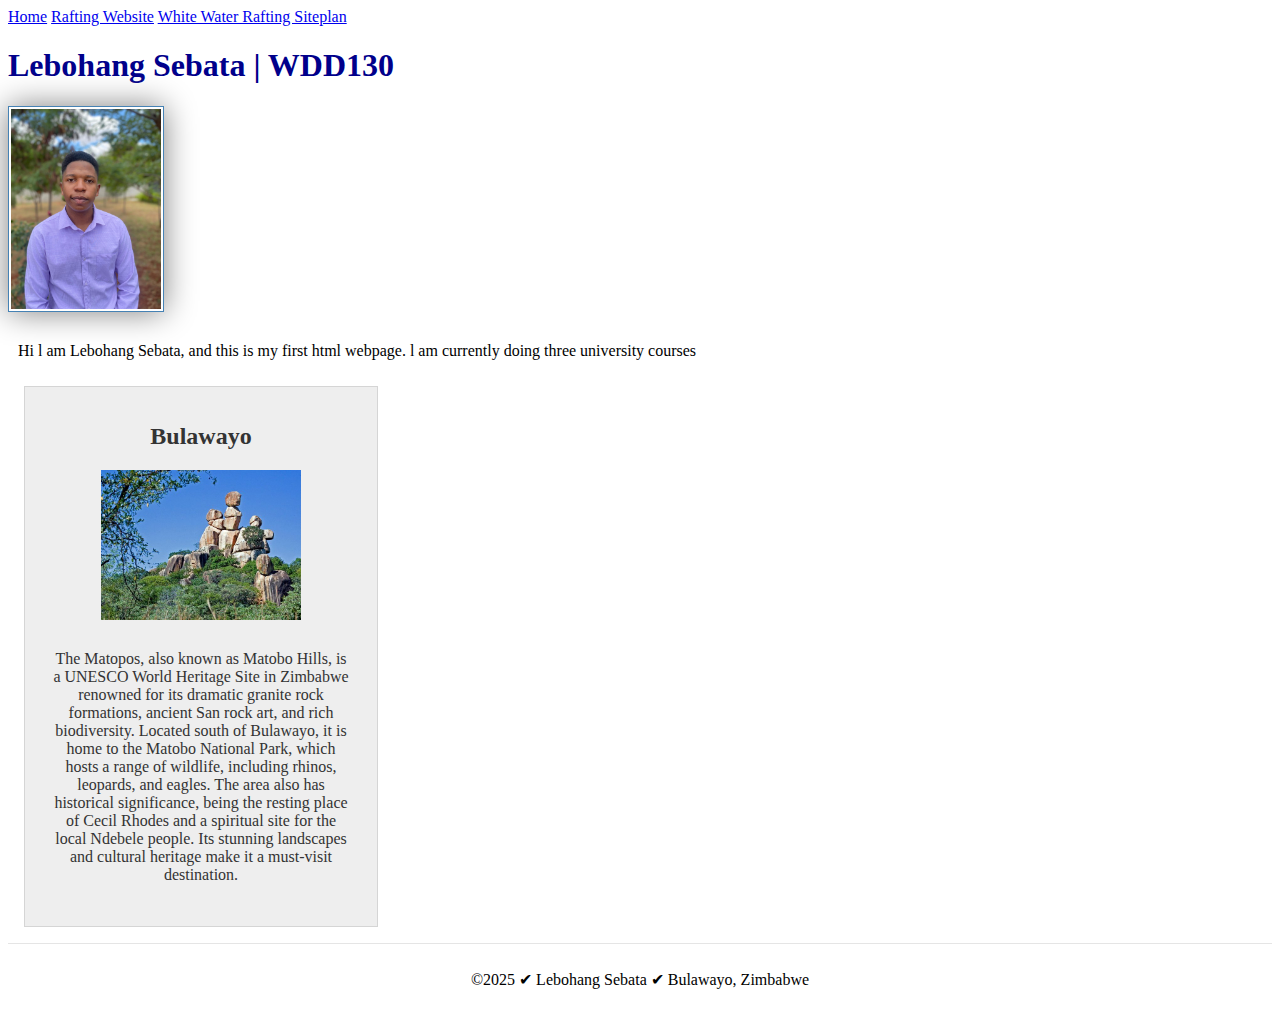
<file: index.html>
<!DOCTYPE html>
<html lang="en-US">

    <head>
        <link rel="stylesheet" href="styles/styles.css">
        <meta charset="utf-8">
        <meta name="viewpoint" content="width=device-width">
        <title>Lebohang Sebata | WDD130</title>
        <meta name="description" content="Lebohang Sebata's BYU-Idaho WDD 130 course home page">
        <meta name="author" content="Lebohang Sebata">

        <link rel="stylesheet" href="styles/styles.css">
    </head>
    <!-- oh thats how you can comment fast ctrl+/ -->
    <body>
        <header>
            <a href="#">Home</a>
            <a href="wwr/">Rafting Website</a>
            <a href="wwr/site-plan-rafting.html">White Water Rafting Siteplan</a>
        </header>
        <main>
            <h1>Lebohang Sebata | WDD130</h1>
            <img src="images/profile.jpeg" alt="Lebohang Sebata" width="200">
            <p>Hi l am Lebohang Sebata, and this is my first html webpage. l am currently doing three university courses</p>   
        </main>
        <aside>
            <h2>Bulawayo</h2>
            <img src="images/Granite-hills.jpg" alt="Hello, my name is Lebohang Sebata" width="200">
            <p>The Matopos, also known as Matobo Hills, is a UNESCO World Heritage Site in Zimbabwe
                 renowned for its dramatic granite rock formations,
                  ancient San rock art, and rich biodiversity.
                   Located south of Bulawayo, it is home to the Matobo National Park,
                    which hosts a range of wildlife, including rhinos, leopards,
                     and eagles. The area also has historical significance,
                      being the resting place of Cecil Rhodes and a spiritual site for the
                       local Ndebele people. Its stunning landscapes and cultural heritage make it a must-visit destination.</p>
        </aside>
        <footer>
            <p>©2025 ✔ Lebohang Sebata ✔ Bulawayo, Zimbabwe</p>
        </footer>
    </body>
</html>
</file>
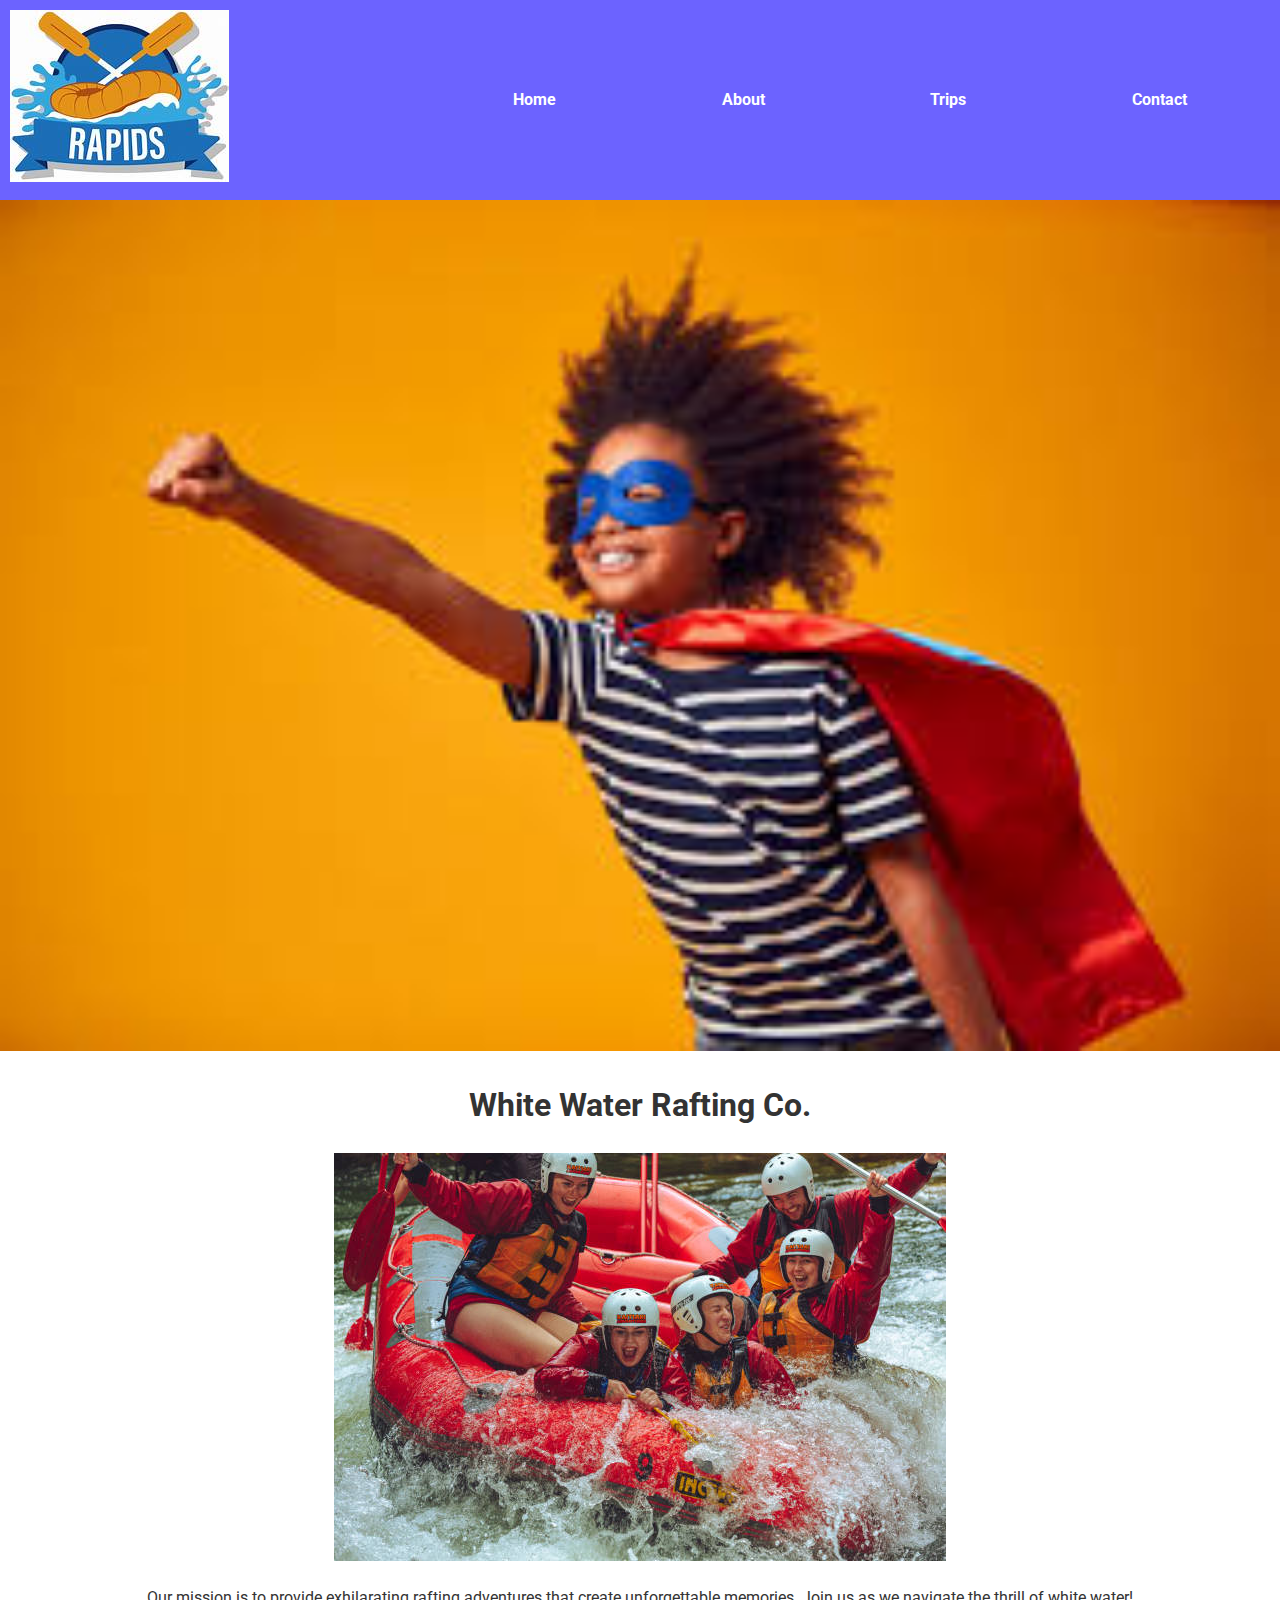
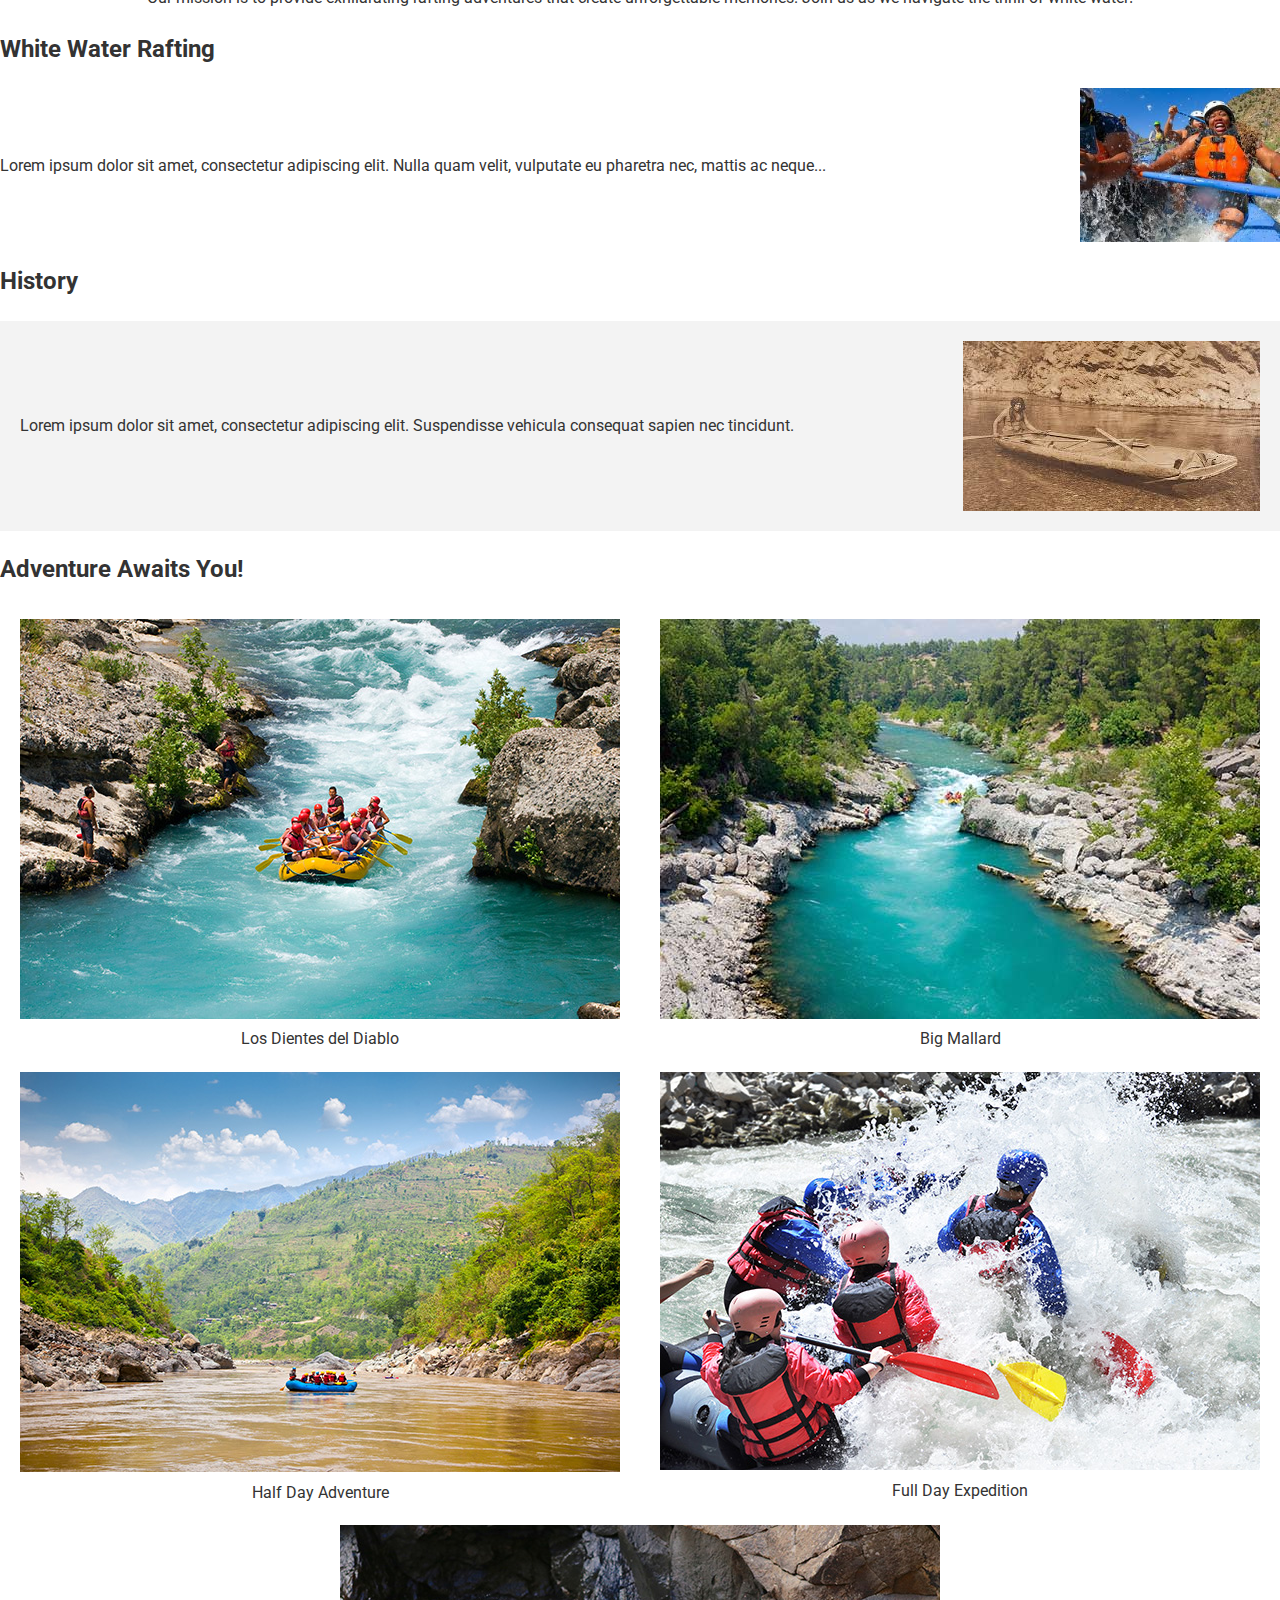
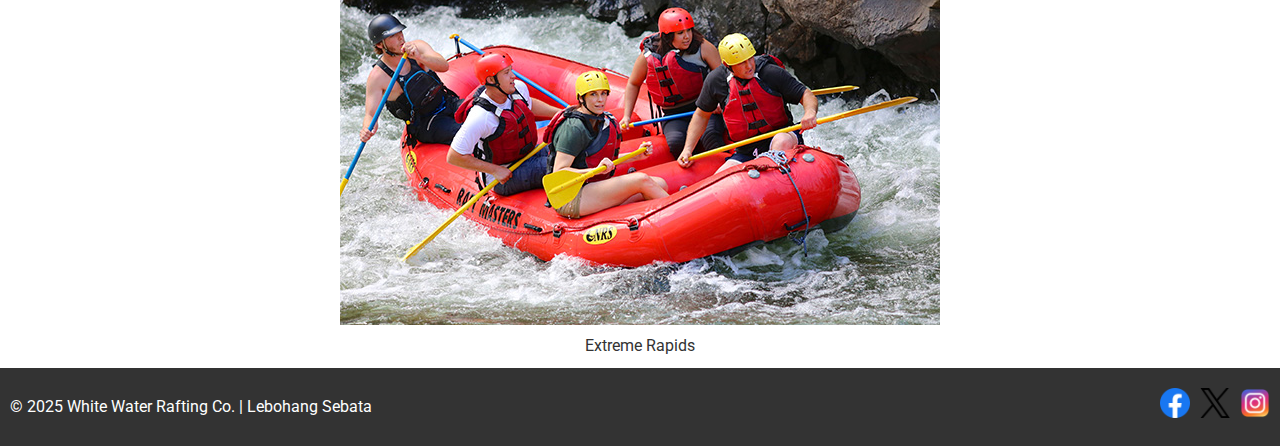
<file: wwr/about.html>
<!DOCTYPE html>
<html lang="en">
<head>
    <meta charset="UTF-8">
    <meta name="viewport" content="width=device-width, initial-scale=1.0">
    <title>White Water Rafting</title>
    <link rel="stylesheet" href="styles/rafting.css">
    <link rel="preconnect" href="https://fonts.googleapis.com">
    <link rel="preconnect" href="https://fonts.gstatic.com" crossorigin>
    <link href="https://fonts.googleapis.com/css2?family=Merriweather:wght@400;700;900&family=Roboto:wght@400;700&display=swap" rel="stylesheet">
</head>
<body>
    <header>
        <div class="logo">
            <img src="images/logo.jpeg" alt="logo">
        </div>
        <nav>
            <ul>
                <li><a href="index.html">Home</a></li>
                <li><a href="about.html">About</a></li>
                <li><a href="trips.html">Trips</a></li>
                <li><a href="contact.html">Contact</a></li>
            </ul>
        </nav>
    </header>
    <main>
        <section class="hero">
            <img src="images/hero.jfif" alt="Hero Background" class="hero-img">
            <h1>White Water Rafting Co.</h1>
            <article>
                <img src="images/client.jpg" alt="Happy Client">
                <p>Our mission is to provide exhilarating rafting adventures that create unforgettable memories. Join us as we navigate the thrill of white water!</p>
            </article>
        </section>
        <section class="rafting-info">
            <h2>White Water Rafting</h2>
            <div class="rafting-content">
                <p>Lorem ipsum dolor sit amet, consectetur adipiscing elit. Nulla quam velit, vulputate eu pharetra nec, mattis ac neque...</p>
                <img src="images/rafting-description.jfif" alt="Rafting Experience">
            </div>
        </section>
        <section class="history">
            <h2>History</h2>
            <div class="history-content">
                <p>Lorem ipsum dolor sit amet, consectetur adipiscing elit. Suspendisse vehicula consequat sapien nec tincidunt.</p>
                <img src="images/history.jfif" alt="Rafting History">
            </div>
        </section>
        <section class="adventures">
            <h2>Adventure Awaits You!</h2>
            <div class="adventure-gallery">
                <figure>
                    <img src="images/rafting1.jpg" alt="Los Dientes del Diablo">
                    <figcaption>Los Dientes del Diablo</figcaption>
                </figure>
                <figure>
                    <img src="images/rafting2.jpg" alt="Big Mallard">
                    <figcaption>Big Mallard</figcaption>
                </figure>
                <figure>
                    <img src="images/rafting3.jpg" alt="Half Day Adventure">
                    <figcaption>Half Day Adventure</figcaption>
                </figure>
                <figure>
                    <img src="images/rafting4.jpg" alt="Full Day Expedition">
                    <figcaption>Full Day Expedition</figcaption>
                </figure>
                <figure>
                    <img src="images/rafting5.jpg" alt="Extreme Rapids">
                    <figcaption>Extreme Rapids</figcaption>
                </figure>
            </div>
        </section>
    </main>
    <footer>
        <p>&copy; 2025 White Water Rafting Co. | Lebohang Sebata</p>
        <div class="social-icons">
            <a href="https://facebook.com"><img src="images/facebook-icon.webp" alt="Facebook"></a>
            <a href="https://twitter.com"><img src="images/twitter-icon.webp" alt="Twitter"></a>
            <a href="https://instagram.com"><img src="images/instagram.webp" alt="Instagram"></a>
        </div>
    </footer>
</body>
</html>
</file>
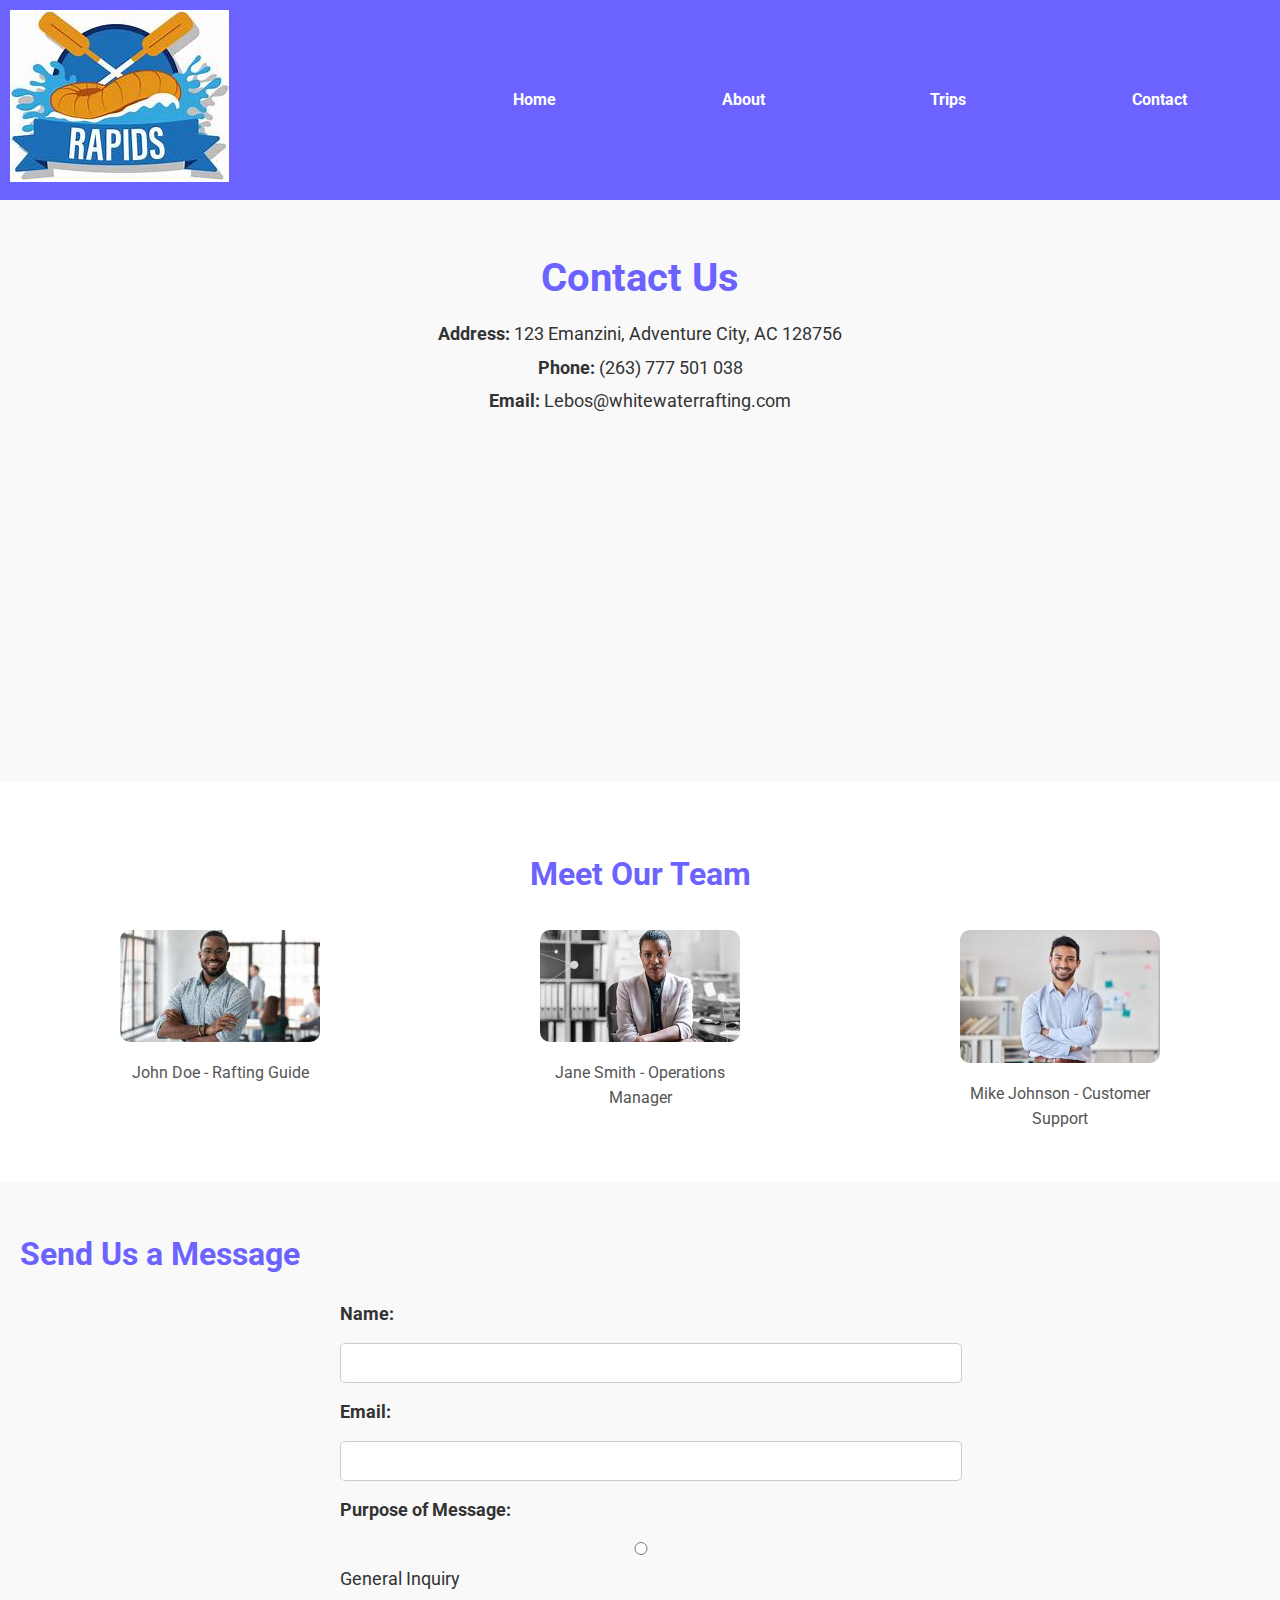
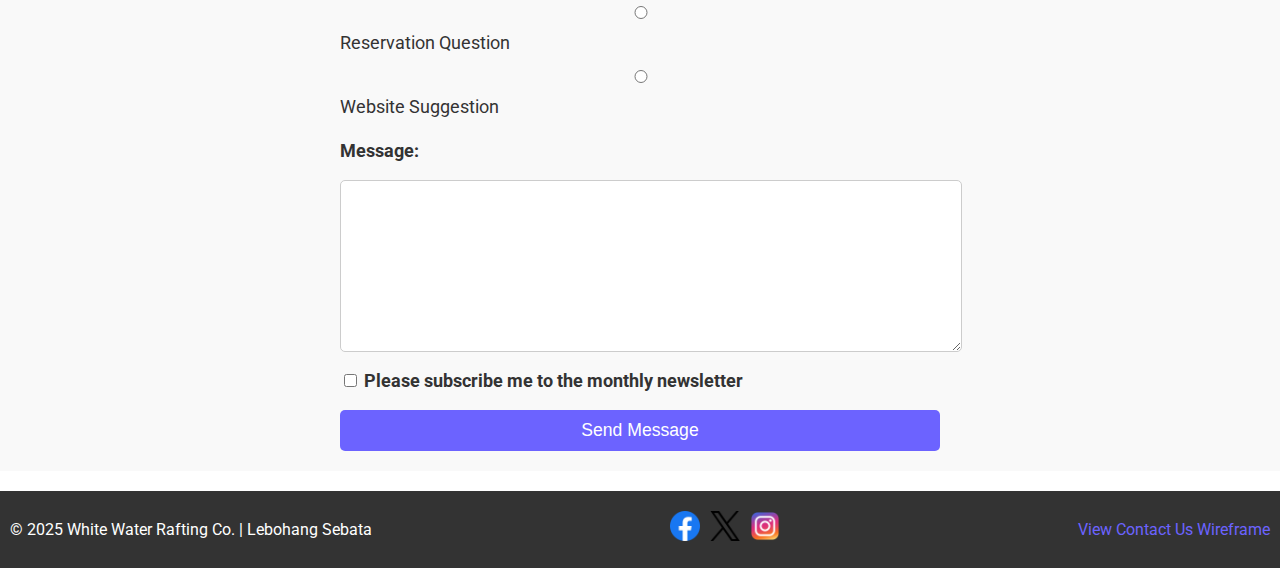
<file: wwr/contact.html>
<!DOCTYPE html>
<html lang="en">
<head>
    <meta charset="UTF-8">
    <meta name="viewport" content="width=device-width, initial-scale=1.0">
    <title>White Water Rafting | Contact Us</title>
    <link rel="stylesheet" href="styles/rafting.css">
    <link rel="preconnect" href="https://fonts.googleapis.com">
    <link rel="preconnect" href="https://fonts.gstatic.com" crossorigin>
    <link href="https://fonts.googleapis.com/css2?family=Merriweather:wght@400;700;900&family=Roboto:wght@400;700&display=swap" rel="stylesheet">
</head>
<body>
    <header>
        <div class="logo">
            <img src="images/logo.jpeg" alt="White Water Rafting Logo">
        </div>
        <nav>
            <ul>
                <li><a href="index.html">Home</a></li>
                <li><a href="about.html">About</a></li>
                <li><a href="trips.html">Trips</a></li>
                <li><a href="contact.html">Contact</a></li>
            </ul>
        </nav>
    </header>
    <main>
        <section class="contact-info">
            <h1>Contact Us</h1>
            <div class="company-details">
                <p><strong>Address:</strong> 123 Emanzini, Adventure City, AC 128756</p>
                <p><strong>Phone:</strong> (263) 777 501 038</p>
                <p><strong>Email:</strong> Lebos@whitewaterrafting.com</p>
            </div>
            <div class="google-map">
                <iframe src="https://www.google.com/maps/embed?pb=!1m18!1m12!1m3!1d3153.8354345093747!2d144.95373531531615!3d-37.816279742021665!2m3!1f0!2f0!3f0!3m2!1i1024!2i768!4f13.1!3m3!1m2!1s0x6ad642af0f11fd81%3A0xf577d2a6e6a4f6b5!2sAdventure%20City!5e0!3m2!1sen!2sus!4v1625070000000!5m2!1sen!2sus" width="600" height="450" allowfullscreen="" loading="lazy"></iframe>
            </div>
        </section>

        <section class="employee-profiles">
            <h2>Meet Our Team</h2>
            <div class="employees">
                <figure>
                    <img src="images/employee1.jpg" alt="Employee 1">
                    <figcaption>John Doe - Rafting Guide</figcaption>
                </figure>
                <figure>
                    <img src="images/employee2.jpg" alt="Employee 2">
                    <figcaption>Jane Smith - Operations Manager</figcaption>
                </figure>
                <figure>
                    <img src="images/employee3.jpg" alt="Employee 3">
                    <figcaption>Mike Johnson - Customer Support</figcaption>
                </figure>
            </div>
        </section>

        <section class="contact-form">
            <h2>Send Us a Message</h2>
            <form action="#" method="post">
                <label for="name">Name:</label>
                <input type="text" id="name" name="name" required>

                <label for="email">Email:</label>
                <input type="email" id="email" name="email" required>

                <label>Purpose of Message:</label>
                <div class="radio-group">
                    <input type="radio" id="general" name="purpose" value="General Inquiry" required>
                    <label for="general">General Inquiry</label>

                    <input type="radio" id="reservation" name="purpose" value="Reservation Question">
                    <label for="reservation">Reservation Question</label>

                    <input type="radio" id="suggestion" name="purpose" value="Website Suggestion">
                    <label for="suggestion">Website Suggestion</label>
                </div>

                <label for="message">Message:</label>
                <textarea id="message" name="message" rows="5" required></textarea>

                <label for="newsletter">
                    <input type="checkbox" id="newsletter" name="newsletter">
                    Please subscribe me to the monthly newsletter
                </label>

                <button type="submit">Send Message</button>
            </form>
        </section>
    </main>
    <footer>
        <p>&copy; 2025 White Water Rafting Co. | Lebohang Sebata</p>
        <div class="social-icons">
            <a href="https://facebook.com"><img src="images/facebook-icon.webp" alt="Facebook"></a>
            <a href="https://twitter.com"><img src="images/twitter-icon.webp" alt="Twitter"></a>
            <a href="https://instagram.com"><img src="images/instagram.webp" alt="Instagram"></a>
        </div>
        <p><a href="contact-wireframe.html">View Contact Us Wireframe</a></p>
    </footer>
</body>
</html>
</file>
<file: styles/styles.css>
:root {
    --heading-background-color: #f06;
    --heading-text-color: #333;
    --heading-font: 'Montserrat', Helvetica, sans-serif;
    --nav-background-color: darkblue;
    --nav-link-color: white;
    --padding: 1rem;
    --border: 1px solid rgba(0, 0, 0, 0.1);
    --aside-width: 20em;
    --aside-background-color: #eee;
    --main-img-border-color: steelblue;
    --box-shadow-color: gray;
    --default-padding: 10px;
}

/* Navigation styles */
nav {
    background-color: var(--nav-background-color);
    padding: var(--default-padding);
}

nav a {
    color: var(--nav-link-color);
    display: block;
    padding: 20px;
}

/* Heading styles */
h1 {
    color: var(--nav-background-color);
}

/* Paragraph styles */
p {
    padding: var(--default-padding);
}

/* Aside styles */
aside {
    width: var(--aside-width);
    margin: var(--padding);
    border: var(--border);
    padding: var(--padding);
    background-color: var(--aside-background-color);
    color: var(--heading-text-color);
    text-align: center;
}

aside img {
    width: 200px;
    height: auto;
}

/* Footer styles */
footer {
    margin-top: var(--padding);
    border-top: var(--border);
    text-align: center;
}

/* Main image styles */
main img {
    width: 150px;
    height: auto;
    border: 1px solid var(--main-img-border-color);
    padding: 2px;
    box-shadow: 0 0 30px var(--box-shadow-color);
}
</file>
<file: wwr/styles/rafting.css>
body {
    font-family: 'Roboto', sans-serif;
    margin: 0;
    padding: 0;
    line-height: 1.6;
    color: #333;
}

header {
    display: grid;
    grid-template-columns: 1fr 2fr;
    align-items: center;
    background-color: #6c63ff;
    padding: 10px;
}

nav ul {
    display: flex;
    justify-content: space-around;
    list-style: none;
    padding: 0;
}

nav a {
    color: white;
    text-decoration: none;
    font-weight: bold;
}

.hero {
    text-align: center;
    position: relative;
}

.hero-img {
    width: 100%;
    height: auto;
}

.rafting-content {
    display: flex;
    justify-content: space-between;
    align-items: center;
}

.rafting-content img {
    width: 200px;
    margin-left: 20px;
}

.history-content {
    display: flex;
    justify-content: space-between;
    align-items: center;
    background-color: #f3f3f3;
    padding: 20px;
}

.adventure-gallery {
    display: flex;
    justify-content: space-around;
    flex-wrap: wrap;
}

figure {
    text-align: center;
    margin: 10px;
}

footer {
    display: flex;
    justify-content: space-between;
    align-items: center;
    background-color: #333;
    color: white;
    padding: 10px;
}

.social-icons {
    display: flex;
    gap: 10px;
}

.social-icons img {
    width: 30px;
    height: 30px;
}

/* New Styles for Contact Page */
.contact-info {
    text-align: center;
    padding: 20px;
    background-color: #f9f9f9;
    margin-bottom: 20px;
}

.contact-info h1 {
    font-size: 2.5rem;
    color: #6c63ff;
    margin-bottom: 10px;
}

.company-details {
    margin-bottom: 20px;
}

.company-details p {
    font-size: 1.1rem;
    margin: 5px 0;
}

.google-map {
    margin: 20px auto;
    max-width: 100%;
    overflow: hidden;
}

.google-map iframe {
    width: 100%;
    height: 300px;
    border: none;
    border-radius: 10px;
}

.employee-profiles {
    text-align: center;
    padding: 20px;
    background-color: #fff;
    margin-bottom: 20px;
}

.employee-profiles h2 {
    font-size: 2rem;
    color: #6c63ff;
    margin-bottom: 20px;
}

.employees {
    display: flex;
    justify-content: space-around;
    flex-wrap: wrap;
    gap: 20px;
}

.employees figure {
    flex: 1 1 200px;
    max-width: 200px;
}

.employees img {
    width: 100%;
    height: auto;
    border-radius: 10px;
}

.employees figcaption {
    font-size: 1rem;
    margin-top: 10px;
    color: #555;
}

.contact-form {
    padding: 20px;
    background-color: #f9f9f9;
    margin-bottom: 20px;
}

.contact-form h2 {
    font-size: 2rem;
    color: #6c63ff;
    margin-bottom: 20px;
}

.contact-form form {
    max-width: 600px;
    margin: 0 auto;
    display: flex;
    flex-direction: column;
    gap: 15px;
}

.contact-form label {
    font-size: 1.1rem;
    font-weight: bold;
    color: #333;
}

.contact-form input[type="text"],
.contact-form input[type="email"],
.contact-form textarea {
    width: 100%;
    padding: 10px;
    font-size: 1rem;
    border: 1px solid #ccc;
    border-radius: 5px;
}

.contact-form .radio-group {
    display: flex;
    flex-direction: column;
    gap: 10px;
}

.contact-form .radio-group label {
    font-weight: normal;
}

.contact-form textarea {
    resize: vertical;
    min-height: 150px;
}

.contact-form button {
    background-color: #6c63ff;
    color: white;
    padding: 10px 20px;
    font-size: 1.1rem;
    border: none;
    border-radius: 5px;
    cursor: pointer;
    transition: background-color 0.3s ease;
}

.contact-form button:hover {
    background-color: #5a52e0;
}

footer a {
    color: #6c63ff;
    text-decoration: none;
}

footer a:hover {
    text-decoration: underline;
}
</file>
